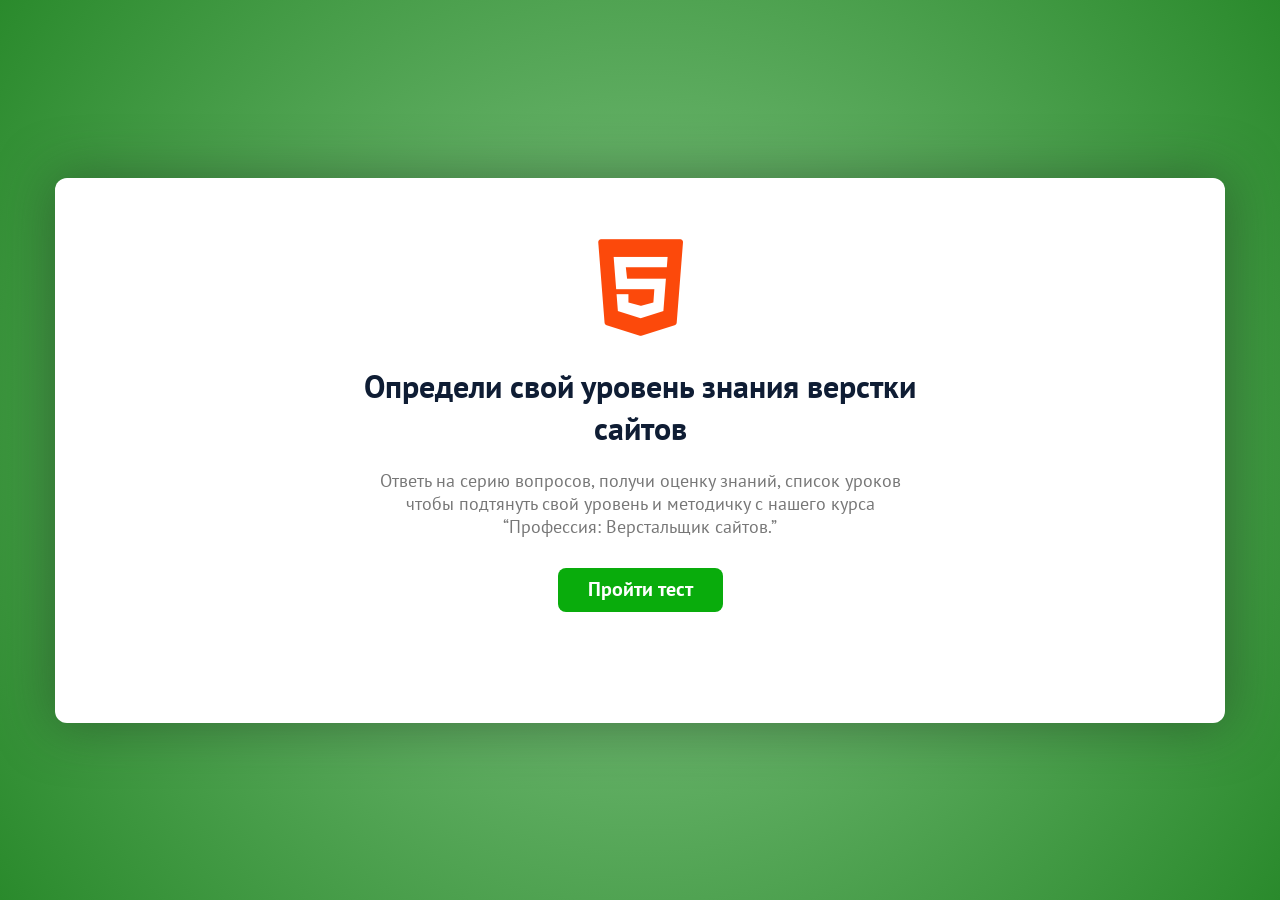
<file: index.html>
<!DOCTYPE html>
<html lang="ru">

<head>
  <meta charset="UTF-8" />
  <title>01 Старт - квиз опросник</title>
  <link rel="stylesheet" href="css/main.css" />
  <link rel="stylesheet" href="https://cdnjs.cloudflare.com/ajax/libs/font-awesome/5.8.2/css/all.min.css" />
  <link href="https://fonts.googleapis.com/css?family=PT+Sans:400,400i,700,700i&display=swap&subset=cyrillic-ext"
    rel="stylesheet" />
  <style>
    .hidden {
      display: none;
    }
  </style>
</head>

<body style="flex-wrap: wrap">
  <!-- Card 01 -->
  <div class="plate" data-card="1" data-validate="novalidate">
    <div class="cover-content-wrapper">
      <div class="cover-content">
        <img class="title-img" src="img/pictures/html.png" alt="HTML" />
        <div class="title">Определи свой уровень знания верстки сайтов</div>
        <p>
          Ответь на серию вопросов, получи оценку знаний, список уроков чтобы
          подтянуть свой уровень и методичку с нашего курса “Профессия:
          Верстальщик сайтов.”
        </p>
        <a href="#" class="button" data-nav="next">Пройти тест</a>
      </div>
    </div>
  </div>
  <!-- // Card 01 -->

  <!-- Card 02 -->
  <div class="plate hidden" data-card="2">
    <!-- plate-header -->
    <div class="plate-header">
      <div class="plate-header__icon">
        <img src="img/icons/list.png" alt="Icon" />
      </div>
      <div class="plate-header__title">Ваш уровень знания верстки сайтов</div>
    </div>
    <!-- // plate-header -->

    <!-- Content ... -->
    <div class="plate-content">
      <h2 data-question class="title-main">Что означает сокращение HTML?</h2>
      <div class="radio-group">
        <!-- radio-block -->
        <label class="radio-block">
          <input type="radio" name="what-html-means" class="radio-block__real" value="Hero Tutorial Multi Level" />
          <div class="radio-block__fake"></div>
          <div class="radio-block__text">Hero Tutorial Multi Level</div>
        </label>
        <!-- // radio-block -->
        <!-- radio-block -->
        <label class="radio-block">
          <input type="radio" name="what-html-means" class="radio-block__real" value="Hyper Text Markup Language" />
          <div class="radio-block__fake"></div>
          <div class="radio-block__text">Hyper Text Markup Language</div>
        </label>
        <!-- // radio-block -->
        <!-- radio-block -->
        <label class="radio-block">
          <input type="radio" name="what-html-means" class="radio-block__real" value="High Task Mirage Language" />
          <div class="radio-block__fake"></div>
          <div class="radio-block__text">High Task Mirage Language</div>
        </label>
        <!-- // radio-block -->
        <!-- radio-block -->
        <label class="radio-block">
          <input type="radio" name="what-html-means" class="radio-block__real"
            value="HTML не имеет расшифровки. Это военная разработка." />
          <div class="radio-block__fake"></div>
          <div class="radio-block__text">
            HTML не имеет расшифровки. Это военная разработка.
          </div>
        </label>
        <!-- // radio-block -->
      </div>
    </div>

    <!-- plate-footer -->
    <div class="plate-footer">
      <div class="plate-footer__progress">
        <div class="progress">
          <div class="progress__label">Готово: <strong>56%</strong></div>
          <div class="progress__line-wrapper">
            <div class="progress__line-bar" style="width: 56%"></div>
          </div>
        </div>
      </div>
      <div class="plate-footer__buttons">
        <a href="#" class="button button--back" data-nav="prev">Назад</a>
        <a href="#" class="button" data-nav="next">Далее</a>
      </div>
    </div>
    <!-- // plate-footer -->
  </div>
  <!-- // Card 02 -->

  <!-- Card 03 -->
  <div class="plate hidden" data-card="3">
    <!-- plate-header -->
    <div class="plate-header">
      <div class="plate-header__icon">
        <img src="img/icons/list.png" alt="Icon" />
      </div>
      <div class="plate-header__title">Ваш уровень знания верстки сайтов</div>
    </div>
    <!-- // plate-header -->

    <!-- Content ... -->
    <div class="plate-content">
      <h2 data-question class="title-main">Что означает сокращение HTML?</h2>
      <div class="checkbox-group">
        <!-- checkbox-block -->
        <label class="checkbox-block">
          <input type="checkbox" name="Hero Tutorial Multi Level" class="checkbox-block__real" />
          <div class="checkbox-block__fake"></div>
          <div class="checkbox-block__text">Hero Tutorial Multi Level</div>
        </label>
        <!-- // checkbox-block -->
        <!-- checkbox-block -->
        <label class="checkbox-block">
          <input type="checkbox" name="Hyper Text Markup Language" class="checkbox-block__real" />
          <div class="checkbox-block__fake"></div>
          <div class="checkbox-block__text">Hyper Text Markup Language</div>
        </label>
        <!-- // checkbox-block -->
        <!-- checkbox-block -->
        <label class="checkbox-block">
          <input type="checkbox" name="High Task Mirage Language" class="checkbox-block__real" />
          <div class="checkbox-block__fake"></div>
          <div class="checkbox-block__text">High Task Mirage Language</div>
        </label>
        <!-- // checkbox-block -->
        <!-- checkbox-block -->
        <label class="checkbox-block">
          <input type="checkbox" name="HTML не имеет расшифровки. Это военная разработка."
            class="checkbox-block__real" />
          <div class="checkbox-block__fake"></div>
          <div class="checkbox-block__text">
            HTML не имеет расшифровки. Это военная разработка.
          </div>
        </label>
        <!-- // checkbox-block -->
      </div>
    </div>

    <!-- plate-footer -->
    <div class="plate-footer">
      <div class="plate-footer__progress">
        <div class="progress">
          <div class="progress__label">Готово: <strong>56%</strong></div>
          <div class="progress__line-wrapper">
            <div class="progress__line-bar" style="width: 56%"></div>
          </div>
        </div>
      </div>
      <div class="plate-footer__buttons">
        <a href="#" class="button button--back" data-nav="prev">Назад</a>
        <a href="#" class="button" data-nav="next">Далее</a>
      </div>
    </div>
    <!-- // plate-footer -->
  </div>
  <!-- // Card 03 -->

  <!-- Card 04 -->
  <div class="plate hidden" data-card="4">
    <!-- plate-header -->
    <div class="plate-header">
      <div class="plate-header__icon">
        <img src="img/icons/list.png" alt="Icon" />
      </div>
      <div class="plate-header__title">Ваш уровень знания верстки сайтов</div>
    </div>
    <!-- // plate-header -->

    <!-- Content ... -->
    <div class="plate-content">
      <h2 data-question class="title-main">На HTML можно создавать:</h2>

      <div class="cards-group">
        <!-- card-block -->
        <label class="card-block">
          <div class="card-block__radio">
            <input name="image-group" type="radio" class="card-block__radio-real" value="Мобильные приложения" />
            <div class="card-block__radio-fake"></div>
          </div>
          <div class="card-block__radio"></div>
          <div class="card-block__img">
            <img src="img/pictures/mobile.jpg" alt="Img" />
          </div>
          <div class="card-block__text">Мобильные приложения</div>
        </label>
        <!-- // card-block -->
        <!-- card-block -->
        <label class="card-block">
          <div class="card-block__radio">
            <input name="image-group" type="radio" class="card-block__radio-real"
              value="Сайты для всех браузеров и платформ" />
            <div class="card-block__radio-fake"></div>
          </div>
          <div class="card-block__img">
            <img src="img/pictures/browser.jpg" alt="Img" />
          </div>
          <div class="card-block__text">
            Сайты для всех браузеров и платформ
          </div>
        </label>
        <!-- // card-block -->
        <!-- card-block -->
        <label class="card-block">
          <div class="card-block__radio">
            <input name="image-group" type="radio" class="card-block__radio-real" value="Программы для Windows" />
            <div class="card-block__radio-fake"></div>
          </div>
          <div class="card-block__radio"></div>
          <div class="card-block__img">
            <img src="img/pictures/windows.jpg" alt="Img" />
          </div>
          <div class="card-block__text">Программы для Windows</div>
        </label>
        <!-- // card-block -->
        <!-- card-block -->
        <label class="card-block">
          <div class="card-block__radio">
            <input name="image-group" type="radio" class="card-block__radio-real" value="Программы для Linux" />
            <div class="card-block__radio-fake"></div>
          </div>
          <div class="card-block__radio"></div>
          <div class="card-block__img">
            <img src="img/pictures/linux.jpg" alt="Img" />
          </div>
          <div class="card-block__text">Программы для Linux</div>
        </label>
        <!-- // card-block -->
      </div>
    </div>

    <!-- plate-footer -->
    <div class="plate-footer">
      <div class="plate-footer__progress">
        <div class="progress">
          <div class="progress__label">Готово: <strong>56%</strong></div>
          <div class="progress__line-wrapper">
            <div class="progress__line-bar" style="width: 56%"></div>
          </div>
        </div>
      </div>
      <div class="plate-footer__buttons">
        <a href="#" class="button button--back" data-nav="prev">Назад</a>
        <a href="#" class="button" data-nav="next">Далее</a>
      </div>
    </div>
    <!-- // plate-footer -->
  </div>
  <!-- // Card 04 -->

  <!-- Card 05  -->
  <div class="plate hidden" data-card="5">
    <div class="cover-content-wrapper">
      <div class="cover-content">
        <img class="title-img" width="70" src="img/icons/clapping.svg" alt="Отлично! Последний шаг!" />
        <div data-question class="title">Отлично! Последний шаг!</div>

        <div class="form-group">
          <label class="label" for="email">Введите Email:</label>
          <input class="input-email" type="email" id="email" name="email" placeholder="Ваш Email" required />
        </div>

        <input class="button button--huge" type="submit" data-nav="next" value="Получить результаты" />

        <label class="checkbox">
          <input name="policy" required type="checkbox" class="checkbox__real" />
          <div class="checkbox__fake"></div>
          <div class="checkbox__text">
            С политикой конфеденциальности ознакомлен
          </div>
        </label>
      </div>
    </div>
  </div>
  <!-- // Card 05 -->

  <!-- Card 06  -->
  <div class="plate hidden" data-card="6">
    <div class="cover-content-wrapper">
      <div class="cover-content">
        <img class="title-img" width="70" src="img/icons/clapping.svg" alt="Спасибо!" />
        <div class="title">Спасибо!</div>
        <p>
          Результаты вашего теста и методичка, уже отправлены вам на Email.
        </p>
        <div class="title-2">Ваши бонусы:</div>
        <div class="bonus-cards-wrapper">
          <div class="bonus-card">
            <img class="bonus-card__img" src="img/icons/leaflet.svg" alt="" />
            <div class="bonus-card__title">Методичка с курса по верстке</div>
          </div>
          <div class="bonus-card">
            <img class="bonus-card__img" src="img/icons/video-tutorial.png" alt="" />
            <div class="bonus-card__title">Видео урок с курса по верстке</div>
          </div>
        </div>
      </div>
    </div>
  </div>
  <!-- // Card 06 -->

  <script src="js/main.js"></script>
</body>

</html>
</file>
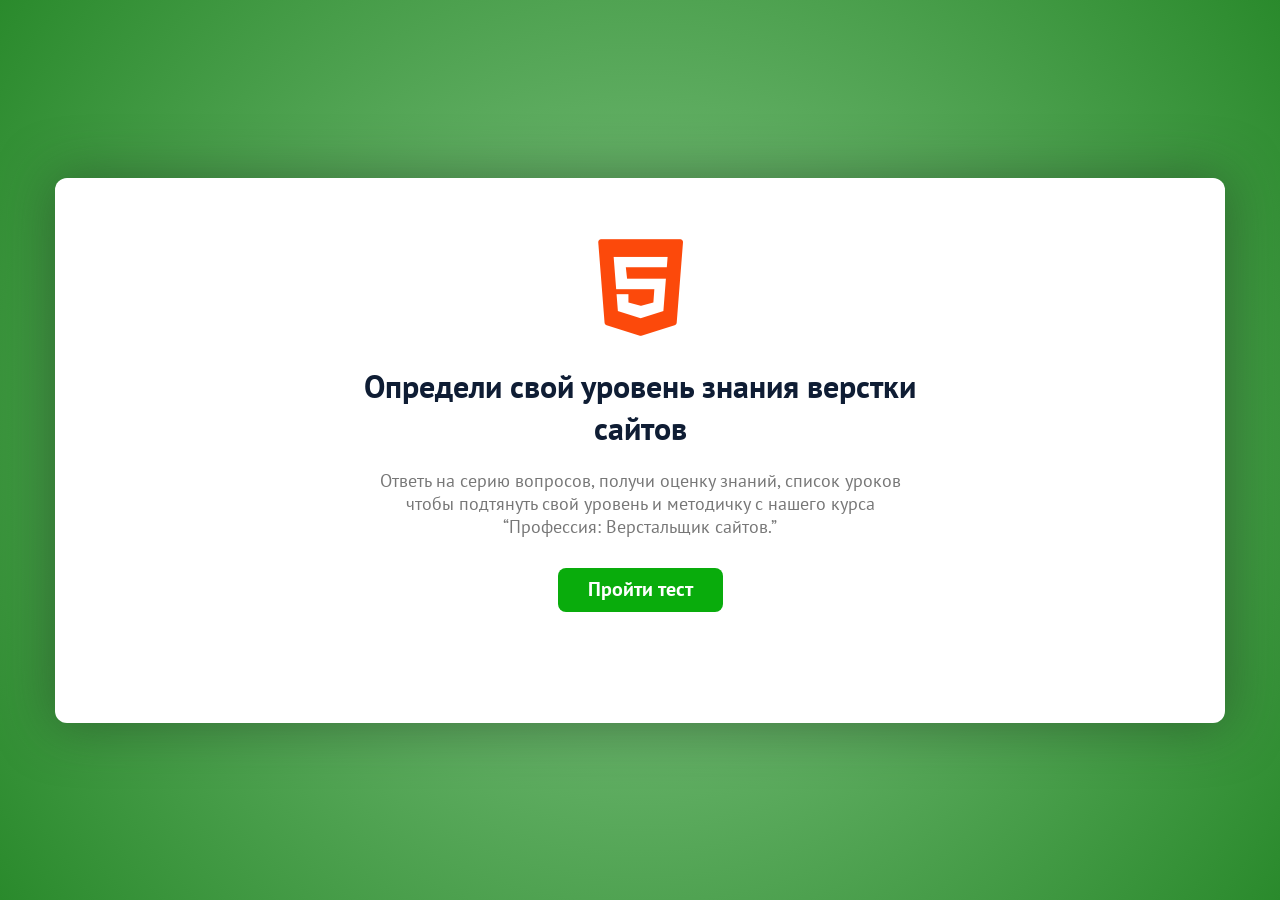
<file: 01-start.html>
<!DOCTYPE html>
<html lang="ru">

<head>
	<meta charset="UTF-8">
	<title>01 Старт - квиз опросник</title>
	<link rel="stylesheet" href="css/main.css">
	<link rel="stylesheet" href="https://cdnjs.cloudflare.com/ajax/libs/font-awesome/5.8.2/css/all.min.css">
	<link href="https://fonts.googleapis.com/css?family=PT+Sans:400,400i,700,700i&display=swap&subset=cyrillic-ext" rel="stylesheet">

</head>

<body>

	<div class="plate">
		<div class="cover-content-wrapper">
			<div class="cover-content">
				<img class="title-img" src="img/pictures/html.png" alt="HTML">
				<div class="title">Определи свой уровень знания верстки сайтов</div>
				<p>Ответь на серию вопросов, получи оценку знаний, список уроков чтобы подтянуть свой уровень и методичку с нашего курса “Профессия: Верстальщик сайтов.”</p>
				<a href="#" class="button">Пройти тест</a>
			</div>
		</div>
	</div>

	<script src="https://cdnjs.cloudflare.com/ajax/libs/jquery/3.4.1/jquery.min.js"></script>
	<script src="js/main.js"></script>
</body>

</html>
</file>
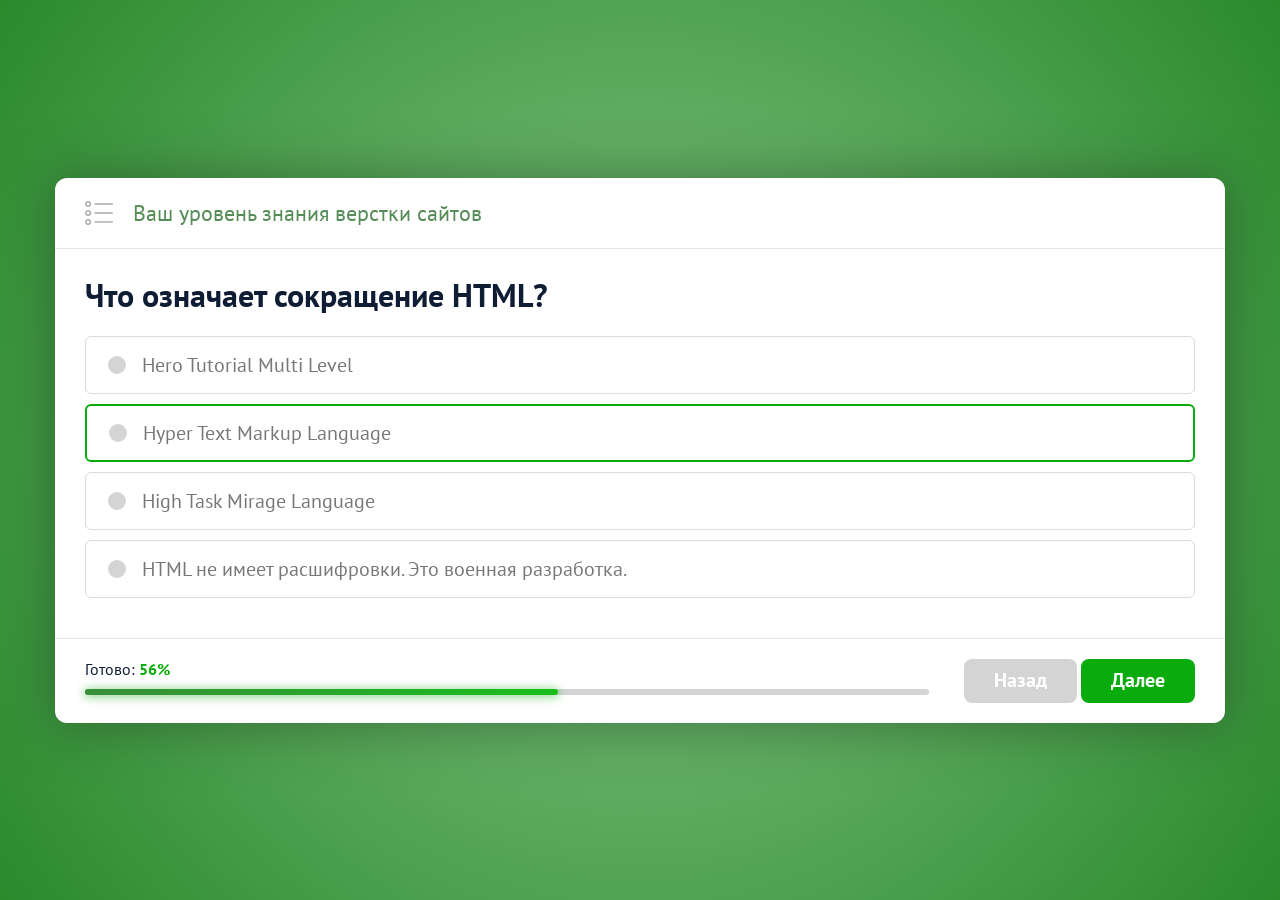
<file: 02-radio.html>
<!DOCTYPE html>
<html lang="ru">

<head>
	<meta charset="UTF-8">
	<title>02 Радио кнопки - квиз опросник</title>
	<link rel="stylesheet" href="css/main.css">
	<link rel="stylesheet" href="https://cdnjs.cloudflare.com/ajax/libs/font-awesome/5.8.2/css/all.min.css">
	<link href="https://fonts.googleapis.com/css?family=PT+Sans:400,400i,700,700i&display=swap&subset=cyrillic-ext" rel="stylesheet">

</head>

<body>

	<!-- plate -->
	<div class="plate">

		<!-- plate-header -->
		<div class="plate-header">
			<div class="plate-header__icon">
				<img src="img/icons/list.png" alt="Icon">
			</div>
			<div class="plate-header__title">Ваш уровень знания верстки сайтов</div>
		</div>
		<!-- // plate-header -->

		<!-- Content ... -->
		<div class="plate-content">
			<h2 class="title-main">Что означает сокращение HTML?</h2>
			<div class="radio-group">
				<!-- radio-block -->
				<label class="radio-block">
					<input type="radio" name="radio-group" class="radio-block__real">
					<div class="radio-block__fake"></div>
					<div class="radio-block__text">Hero Tutorial Multi Level</div>
				</label>
				<!-- // radio-block -->
				<!-- radio-block -->
				<label class="radio-block radio-block--active">
					<input type="radio" name="radio-group" class="radio-block__real">
					<div class="radio-block__fake"></div>
					<div class="radio-block__text">Hyper Text Markup Language</div>
				</label>
				<!-- // radio-block -->
				<!-- radio-block -->
				<label class="radio-block">
					<input type="radio" name="radio-group" class="radio-block__real">
					<div class="radio-block__fake"></div>
					<div class="radio-block__text">High Task Mirage Language</div>
				</label>
				<!-- // radio-block -->
				<!-- radio-block -->
				<label class="radio-block">
					<input type="radio" name="radio-group" class="radio-block__real">
					<div class="radio-block__fake"></div>
					<div class="radio-block__text">HTML не имеет расшифровки. Это военная разработка.</div>
				</label>
				<!-- // radio-block -->
			</div>
		</div>

		<!-- plate-footer -->
		<div class="plate-footer">
			<div class="plate-footer__progress">

				<div class="progress">
					<div class="progress__label">
						Готово: <strong>56%</strong>
					</div>
					<div class="progress__line-wrapper">
						<div class="progress__line-bar" style="width: 56%;"></div>
					</div>
				</div>

			</div>
			<div class="plate-footer__buttons">
				<a href="#" class="button button--back">Назад</a>
				<a href="#" class="button">Далее</a>
			</div>
		</div>
		<!-- // plate-footer -->

	</div>
	<!-- //plate -->

	<script src="https://cdnjs.cloudflare.com/ajax/libs/jquery/3.4.1/jquery.min.js"></script>
	<script src="js/main.js"></script>
</body>

</html>
</file>
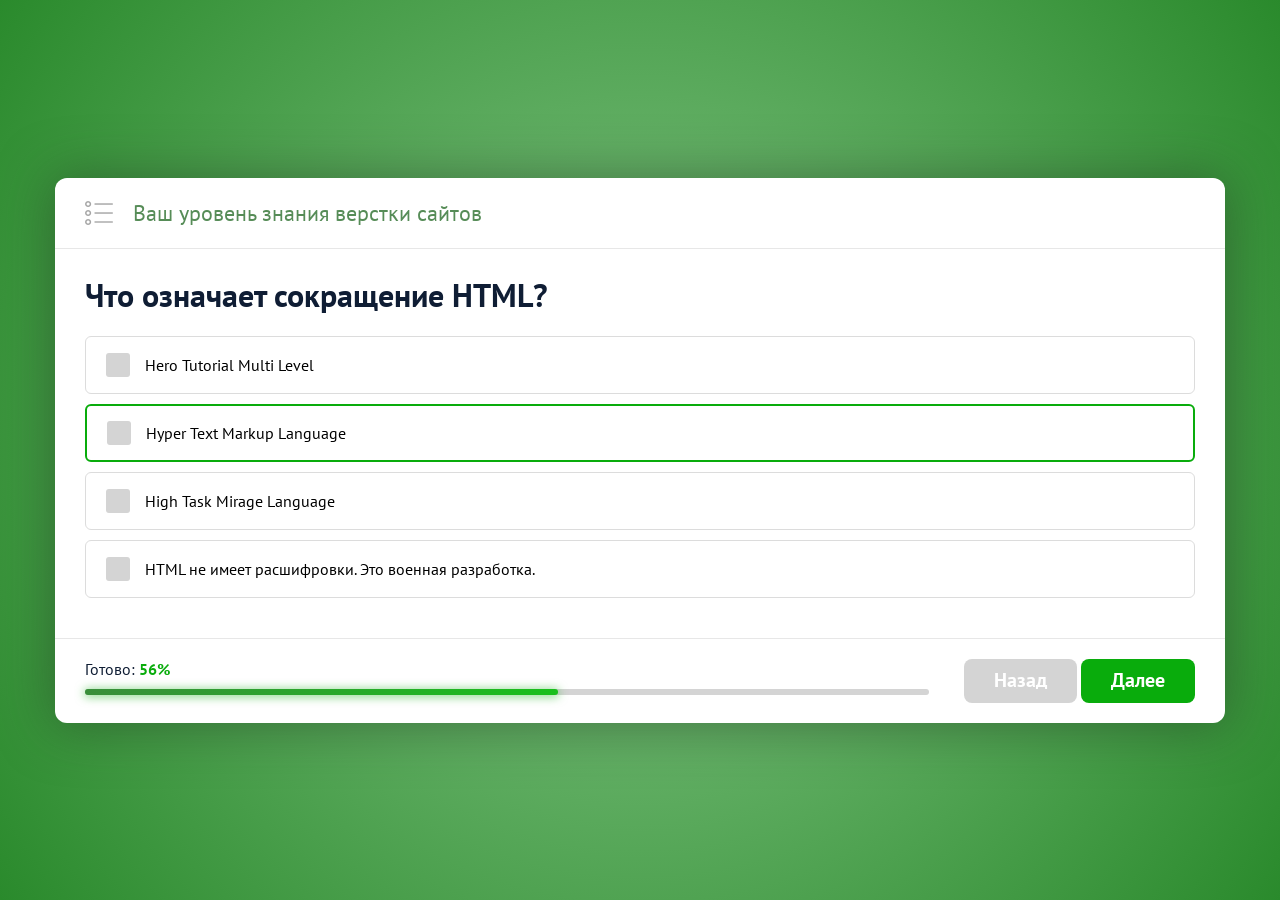
<file: 03-checkbox.html>
<!DOCTYPE html>
<html lang="ru">

<head>
	<meta charset="UTF-8">
	<title>03 Чекбоксы - квиз опросник</title>
	<link rel="stylesheet" href="css/main.css">
	<link rel="stylesheet" href="https://cdnjs.cloudflare.com/ajax/libs/font-awesome/5.8.2/css/all.min.css">
	<link href="https://fonts.googleapis.com/css?family=PT+Sans:400,400i,700,700i&display=swap&subset=cyrillic-ext" rel="stylesheet">

</head>

<body>

	<!-- plate -->
	<div class="plate">

		<!-- plate-header -->
		<div class="plate-header">
			<div class="plate-header__icon">
				<img src="img/icons/list.png" alt="Icon">
			</div>
			<div class="plate-header__title">Ваш уровень знания верстки сайтов</div>
		</div>
		<!-- // plate-header -->

		<!-- Content ... -->
		<div class="plate-content">
			<h2 class="title-main">Что означает сокращение HTML?</h2>
			<div class="checkbox-group">
				<!-- checkbox-block -->
				<label class="checkbox-block">
					<input type="checkbox" name="radio-group" class="checkbox-block__real">
					<div class="checkbox-block__fake"></div>
					<div class="checkbox-block__text">Hero Tutorial Multi Level</div>
				</label>
				<!-- // checkbox-block -->
				<!-- checkbox-block -->
				<label class="checkbox-block checkbox-block--active">
					<input type="checkbox" name="radio-group" class="checkbox-block__real">
					<div class="checkbox-block__fake"></div>
					<div class="checkbox-block__text">Hyper Text Markup Language</div>
				</label>
				<!-- // checkbox-block -->
				<!-- checkbox-block -->
				<label class="checkbox-block">
					<input type="checkbox" name="radio-group" class="checkbox-block__real">
					<div class="checkbox-block__fake"></div>
					<div class="checkbox-block__text">High Task Mirage Language</div>
				</label>
				<!-- // checkbox-block -->
				<!-- checkbox-block -->
				<label class="checkbox-block">
					<input type="checkbox" name="radio-group" class="checkbox-block__real">
					<div class="checkbox-block__fake"></div>
					<div class="checkbox-block__text">HTML не имеет расшифровки. Это военная разработка.</div>
				</label>
				<!-- // checkbox-block -->
			</div>
		</div>

		<!-- plate-footer -->
		<div class="plate-footer">
			<div class="plate-footer__progress">

				<div class="progress">
					<div class="progress__label">
						Готово: <strong>56%</strong>
					</div>
					<div class="progress__line-wrapper">
						<div class="progress__line-bar" style="width: 56%;"></div>
					</div>
				</div>

			</div>
			<div class="plate-footer__buttons">
				<a href="#" class="button button--back">Назад</a>
				<a href="#" class="button">Далее</a>
			</div>
		</div>
		<!-- // plate-footer -->

	</div>
	<!-- //plate -->

	<script src="https://cdnjs.cloudflare.com/ajax/libs/jquery/3.4.1/jquery.min.js"></script>
	<script src="js/main.js"></script>
</body>

</html>
</file>
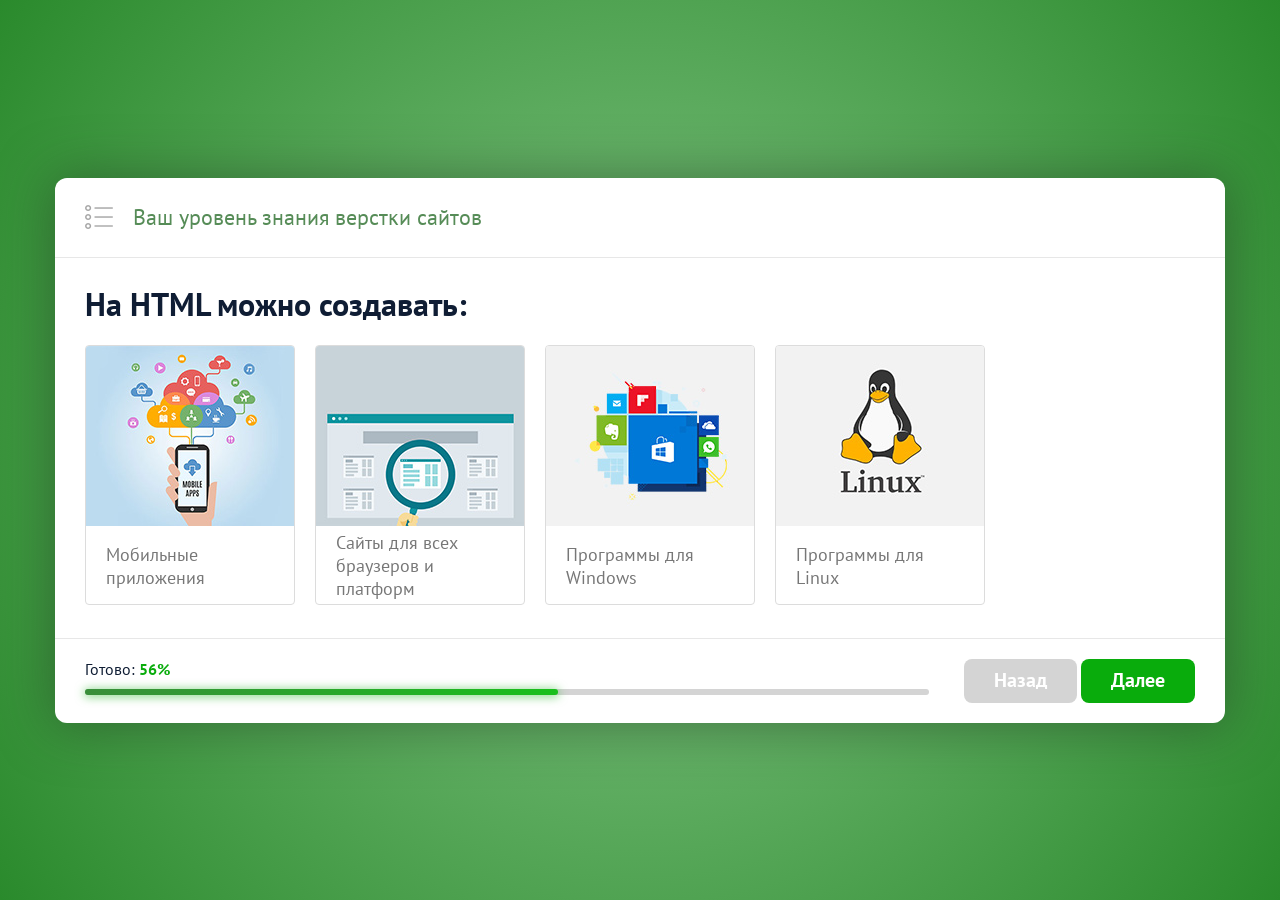
<file: 04-cards.html>
<!DOCTYPE html>
<html lang="ru">

<head>
	<meta charset="UTF-8">
	<title>04 Изображения - квиз опросник</title>
	<link rel="stylesheet" href="css/main.css">
	<link rel="stylesheet" href="https://cdnjs.cloudflare.com/ajax/libs/font-awesome/5.8.2/css/all.min.css">
	<link href="https://fonts.googleapis.com/css?family=PT+Sans:400,400i,700,700i&display=swap&subset=cyrillic-ext" rel="stylesheet">

</head>

<body>

	<!-- plate -->
	<div class="plate">

		<!-- plate-header -->
		<div class="plate-header">
			<div class="plate-header__icon">
				<img src="img/icons/list.png" alt="Icon">
			</div>
			<div class="plate-header__title">Ваш уровень знания верстки сайтов</div>
		</div>
		<!-- // plate-header -->

		<!-- Content ... -->
		<div class="plate-content">
			<h2 class="title-main">На HTML можно создавать:</h2>

			<div class="cards-group">
				<!-- card-block -->
				<label class="card-block">
					<div class="card-block__radio">
						<input name="image-group" type="radio" class="card-block__radio-real">
						<div class="card-block__radio-fake"></div>
					</div>
					<div class="card-block__radio"></div>
					<div class="card-block__img">
						<img src="img/pictures/mobile.jpg" alt="Img">
					</div>
					<div class="card-block__text">
						Мобильные приложения
					</div>
				</label>
				<!-- // card-block -->
				<!-- card-block -->
				<label class="card-block">
					<div class="card-block__radio">
						<input name="image-group" type="radio" class="card-block__radio-real">
						<div class="card-block__radio-fake"></div>
					</div>
					<div class="card-block__img">
						<img src="img/pictures/browser.jpg" alt="Img">
					</div>
					<div class="card-block__text">
						Сайты для всех браузеров и платформ
					</div>
				</label>
				<!-- // card-block -->
				<!-- card-block -->
				<label class="card-block">
					<div class="card-block__radio">
						<input name="image-group" type="radio" class="card-block__radio-real">
						<div class="card-block__radio-fake"></div>
					</div>
					<div class="card-block__radio"></div>
					<div class="card-block__img">
						<img src="img/pictures/windows.jpg" alt="Img">
					</div>
					<div class="card-block__text">
						Программы для Windows
					</div>
				</label>
				<!-- // card-block -->
				<!-- card-block -->
				<label class="card-block">
					<div class="card-block__radio">
						<input name="image-group" type="radio" class="card-block__radio-real">
						<div class="card-block__radio-fake"></div>
					</div>
					<div class="card-block__radio"></div>
					<div class="card-block__img">
						<img src="img/pictures/linux.jpg" alt="Img">
					</div>
					<div class="card-block__text">
						Программы для Linux
					</div>
				</label>
				<!-- // card-block -->
			</div>


		</div>

		<!-- plate-footer -->
		<div class="plate-footer">
			<div class="plate-footer__progress">

				<div class="progress">
					<div class="progress__label">
						Готово: <strong>56%</strong>
					</div>
					<div class="progress__line-wrapper">
						<div class="progress__line-bar" style="width: 56%;"></div>
					</div>
				</div>

			</div>
			<div class="plate-footer__buttons">
				<a href="#" class="button button--back">Назад</a>
				<a href="#" class="button">Далее</a>
			</div>
		</div>
		<!-- // plate-footer -->

	</div>
	<!-- //plate -->

	<script src="https://cdnjs.cloudflare.com/ajax/libs/jquery/3.4.1/jquery.min.js"></script>
	<script src="js/main.js"></script>
</body>

</html>
</file>
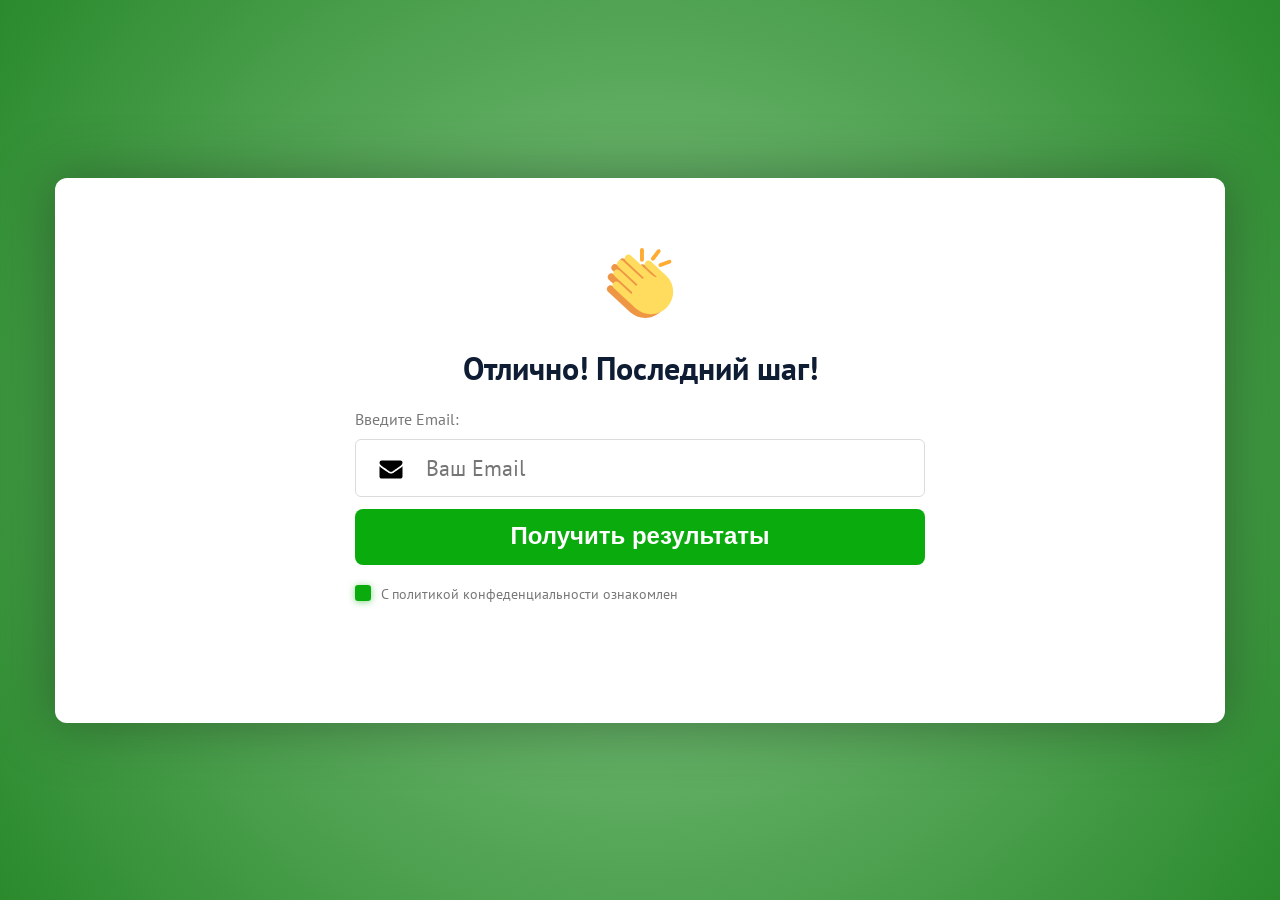
<file: 05-almost-done.html>
<!DOCTYPE html>
<html lang="ru">

<head>
	<meta charset="UTF-8">
	<title>05 Последний шаг - квиз опросник</title>
	<link rel="stylesheet" href="css/main.css">
	<link rel="stylesheet" href="https://cdnjs.cloudflare.com/ajax/libs/font-awesome/5.8.2/css/all.min.css">
	<link href="https://fonts.googleapis.com/css?family=PT+Sans:400,400i,700,700i&display=swap&subset=cyrillic-ext" rel="stylesheet">

</head>

<body>

	<div class="plate">
		<div class="cover-content-wrapper">
			<div class="cover-content">

				<img class="title-img" width="70" src="img/icons/clapping.svg" alt="Отлично! Последний шаг!">
				<div class="title">Отлично! Последний шаг!</div>

				<div class="form-group">
					<label class="label" for="email">Введите Email:</label>
					<input class="input-email" type="email" id="email" placeholder="Ваш Email">
				</div>

				<input class="button button--huge" type="submit" value="Получить результаты">

				<label class="checkbox">
					<input type="checkbox" class="checkbox__real">
					<div class="checkbox__fake"></div>
					<div class="checkbox__text">С политикой конфеденциальности ознакомлен</div>
				</label>

			</div>
		</div>
	</div>

	<script src="https://cdnjs.cloudflare.com/ajax/libs/jquery/3.4.1/jquery.min.js"></script>
	<script src="js/main.js"></script>
</body>

</html>
</file>
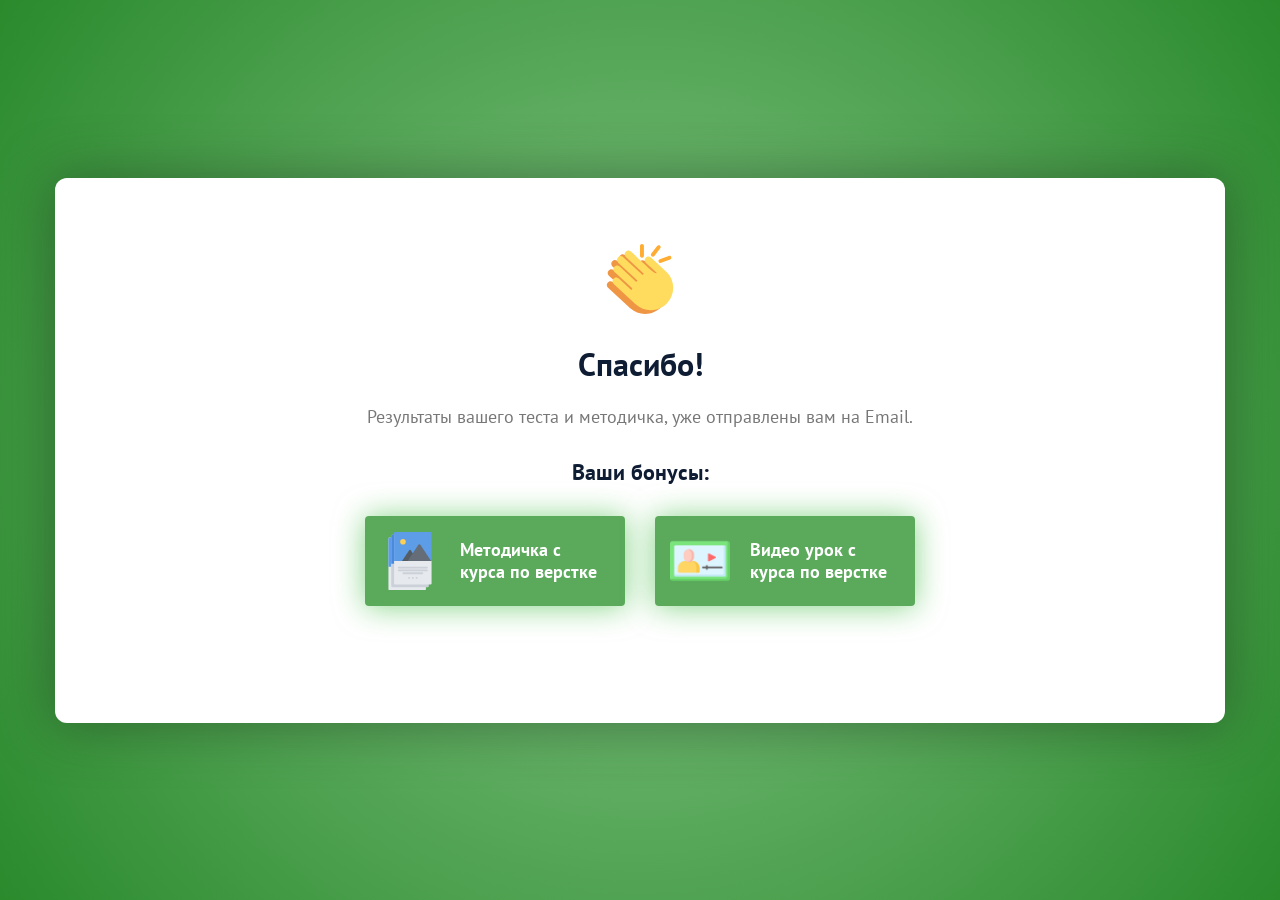
<file: 06-final.html>
<!DOCTYPE html>
<html lang="ru">

<head>
	<meta charset="UTF-8">
	<title>06 Финал - квиз опросник</title>
	<link rel="stylesheet" href="css/main.css">
	<link rel="stylesheet" href="https://cdnjs.cloudflare.com/ajax/libs/font-awesome/5.8.2/css/all.min.css">
	<link href="https://fonts.googleapis.com/css?family=PT+Sans:400,400i,700,700i&display=swap&subset=cyrillic-ext" rel="stylesheet">

</head>

<body>

	<div class="plate">
		<div class="cover-content-wrapper">
			<div class="cover-content">

				<img class="title-img" width="70" src="img/icons/clapping.svg" alt="Спасибо!">
				<div class="title">Спасибо!</div>
				<p>Результаты вашего теста и методичка, уже отправлены вам на Email.</p>
				<div class="title-2">Ваши бонусы:</div>
				<div class="bonus-cards-wrapper">
					<div class="bonus-card">
						<img class="bonus-card__img" src="img/icons/leaflet.svg" alt="">
						<div class="bonus-card__title">Методичка с курса по верстке</div>
					</div>
					<div class="bonus-card">
						<img class="bonus-card__img" src="img/icons/video-tutorial.png" alt="">
						<div class="bonus-card__title">Видео урок с курса по верстке</div>
					</div>
				</div>

			</div>
		</div>
	</div>

	<script src="https://cdnjs.cloudflare.com/ajax/libs/jquery/3.4.1/jquery.min.js"></script>
	<script src="js/main.js"></script>
</body>

</html>
</file>
<file: css/main.css>
* {
  box-sizing: border-box;
}
html {
  height: 100%;
}
body {
  height: 100%;
  margin: 0;
  padding: 0;
  background: #84c586;
  background: radial-gradient(circle, #84c586 0%, #2a8a2c 100%);
  display: flex;
  align-items: center;
  justify-content: center;
  font-family: 'PT Sans', sans-serif;
}
.plate {
  width: 1170px;
  height: 545px;
  display: flex;
  flex-direction: column;
  justify-content: space-between;
  background-color: #fff;
  border-radius: 12px;
  box-shadow: 0px 1px 52.25px 2.75px rgba(33, 62, 33, 0.5);
}
.cover-content-wrapper {
  width: 100%;
  height: 100%;
  display: flex;
  align-items: center;
  justify-content: center;
}
.cover-content {
  width: 570px;
  text-align: center;
  color: #777777;
  margin-top: -50px;
}
.title-img {
  margin-bottom: 25px;
}
.title {
  font-size: 32px;
  font-weight: 700;
  color: #0f1d34;
  margin: 0 0 20px;
}
.title-2 {
  font-size: 22px;
  font-weight: 700;
  color: #0f1d34;
  margin: 0 0 20px;
}
.cover-content p {
  color: #777777;
  font-size: 18px;
  margin-bottom: 30px;
}
.plate-content {
  padding: 25px 30px 30px;
  flex-grow: 1;
}
.title-main {
  color: #0f1d34;
  font-size: 32px;
  font-weight: 700;
  margin: 0px 0 20px;
}
.button {
  display: inline-block;
  border-radius: 8px;
  background-color: #09ac0c;
  height: 44px;
  padding: 9px 30px 0;
  border: 0;
  font-size: 20px;
  color: #ffffff;
  font-weight: bold;
  line-height: 1.2;
  text-decoration: none;
  cursor: pointer;
  transition: all 0.2s ease-in;
}
.button:hover {
  opacity: 0.8;
}
.button--huge {
  font-size: 24px;
  width: 100%;
  height: 56px;
  padding: 0px 30px 0;
  margin-bottom: 20px;
}
.button--back {
  background-color: #d4d4d4;
}
.form-group {
  display: flex;
  flex-direction: column;
  margin-bottom: 12px;
}
.label {
  margin-bottom: 10px;
  text-align: left;
}
.input-email {
  position: relative;
  height: 58px;
  border-radius: 6px;
  border: 1px solid #dcdcdc;
  background-color: #ffffff;
  padding: 20px 35px 20px 70px;
  color: #000000;
  font-size: 22px;
  font-weight: 400;
  font-family: 'PT Sans', sans-serif;
  background-image: url("../img/icons/envelope.svg");
  background-repeat: no-repeat;
  background-position: 21px 18px;
  background-size: 28px 23px;
  transition: all 0.2s ease-in;
}
.input-email:focus,
.input-email:active {
  outline: none;
  border-color: #5baa5c;
}
.checkbox {
  display: flex;
}
.checkbox__real {
  display: none;
}
.checkbox__fake {
  position: relative;
  margin-right: 10px;
  width: 16px;
  height: 16px;
  box-shadow: 0 1px 7px rgba(9, 172, 12, 0.5);
  border-radius: 3px;
  background-color: #09ac0c;
}
.checkbox__fake:before {
  content: "";
  display: block;
  position: absolute;
  left: 3px;
  top: -16px;
  width: 10px;
  height: 10px;
  background-image: url("../img/icons/check.svg");
  background-repeat: no-repeat;
  background-position: center;
  background-size: cover;
}
.checkbox__real:checked + .checkbox__fake::before {
  top: 3px;
}
.checkbox__text {
  font-size: 14px;
  font-weight: 400;
  color: #777777;
}
.bonus-cards-wrapper {
  display: flex;
  justify-content: center;
  padding-top: 10px;
}
.bonus-card {
  border-radius: 4px;
  background-color: #5baa5c;
  box-shadow: 0px 1px 30px 0px rgba(9, 172, 12, 0.5);
  width: 260px;
  height: 90px;
  margin-right: 30px;
  padding: 15px;
  display: flex;
  justify-content: flex-start;
  align-items: center;
  text-align: left;
}
.bonus-card:last-child {
  margin-right: 0;
}
.bonus-card__img {
  margin-right: 20px;
  max-height: 60px;
}
.bonus-card__title {
  font-size: 18px;
  color: #ffffff;
  font-weight: bold;
  line-height: 1.2;
}
.progress {
  display: flex;
  flex-direction: column;
}
.progress__label {
  color: #0f1d34;
  font-size: 16px;
  margin-bottom: 10px;
}
.progress__label strong {
  color: #09ac0c;
  font-weight: 700;
}
.progress__line-wrapper {
  width: 100%;
  height: 6px;
  border-radius: 3px;
  background-color: #d4d4d4;
}
.progress__line-bar {
  height: 6px;
  box-shadow: 0 1px 10px 1px rgba(9, 172, 12, 0.5);
  border-radius: 3px;
  background-color: #09ac0c;
  background-image: linear-gradient(to left, #19bf1c 0%, #398e3a 100%);
}
.plate-header {
  display: flex;
  align-items: center;
  height: 80px;
  padding: 0px 30px 0;
  border-bottom: 1px solid #e7e7e7;
}
.plate-header__icon {
  margin-right: 20px;
  margin-top: 4px;
}
.plate-header__icon img {
  max-width: 28px;
}
.plate-header__title {
  color: #568c57;
  font-size: 22px;
  font-weight: 400;
  line-height: 1;
}
.plate-footer {
  display: flex;
  justify-content: space-between;
  height: 85px;
  padding: 20px 30px;
  border-top: 1px solid #e7e7e7;
}
.plate-footer__progress {
  flex-grow: 1;
  margin-right: 35px;
}
.radio-group {
  display: flex;
  flex-direction: column;
}
.radio-block {
  display: flex;
  align-items: center;
  padding: 20px;
  margin-bottom: 10px;
  height: 58px;
  border-radius: 6px;
  border: 1px solid #dcdcdc;
  background-color: #ffffff;
  cursor: pointer;
}
.radio-block--active {
  border: 2px solid #09ac0c;
}
.radio-block__real {
  display: none;
}
.radio-block__fake {
  display: block;
  width: 22px;
  height: 22px;
  margin-right: 14px;
  border-radius: 12px;
  background-color: #d4d4d4;
  border: 2px solid #ffffff;
}
.radio-block__real:checked + .radio-block__fake {
  position: relative;
  width: 22px;
  height: 22px;
  background-color: #ffffff;
  box-shadow: 0 1px 52px 3px rgba(33, 62, 33, 0.5);
  border: #09ac0c solid 2px;
}
.radio-block__real:checked + .radio-block__fake::before {
  content: "";
  display: block;
  position: absolute;
  left: 3px;
  top: 3px;
  width: 12px;
  height: 12px;
  background-color: #09ac0c;
  border-radius: 12px;
}
.radio-block__real:checked ~ .radio-block__text {
  color: #09ac0c;
}
.radio-block__text {
  color: #777777;
  font-size: 20px;
  font-weight: 400;
}
.checkbox-group {
  display: flex;
  flex-direction: column;
}
.checkbox-block {
  display: flex;
  align-items: center;
  padding: 20px;
  margin-bottom: 10px;
  height: 58px;
  border-radius: 6px;
  border: 1px solid #dcdcdc;
  background-color: #ffffff;
  cursor: pointer;
}
.checkbox-block--active {
  border: 2px solid #09ac0c;
}
.checkbox-block__real {
  display: none;
}
.checkbox-block__fake {
  position: relative;
  display: block;
  width: 24px;
  height: 24px;
  border-radius: 3px;
  background-color: #d4d4d4;
  margin-right: 15px;
}
.checkbox-block__real:checked + .checkbox-block__fake {
  box-shadow: 0 1px 7px rgba(9, 172, 12, 0.5);
  background-color: #09ac0c;
}
.checkbox-block__real:checked + .checkbox-block__fake:before {
  content: "";
  display: block;
  position: absolute;
  left: 5px;
  top: 4px;
  width: 15px;
  height: 15px;
  background-image: url("../img/icons/check.svg");
  background-repeat: no-repeat;
  background-position: center;
  background-size: cover;
}
.cards-group {
  display: flex;
}
.card-block {
  position: relative;
  width: 210px;
  height: 260px;
  margin-right: 20px;
  border-radius: 4px;
  border: 1px solid #dcdcdc;
  background-color: #ffffff;
  overflow: hidden;
}
.card-block__radio {
  display: flex;
  flex-direction: column;
}
.card-block__radio-real {
  display: none;
}
.card-block__radio-fake {
  position: absolute;
  right: 18px;
  top: 18px;
}
.card-block__radio-real:checked + .card-block__radio-fake {
  display: block;
  border-radius: 18px;
  width: 34px;
  height: 34px;
  background-color: #ffffff;
  box-shadow: 0 1px 52px 0px rgba(33, 62, 33, 0.5);
  border: #09ac0c solid 2px;
}
.card-block__radio-real:checked + .card-block__radio-fake::before {
  content: "";
  display: block;
  position: absolute;
  left: 5px;
  top: 5px;
  width: 20px;
  height: 20px;
  background-color: #09ac0c;
  border-radius: 12px;
}
.card-block__img {
  overflow: hidden;
  height: 180px;
}
.card-block__text {
  height: 80px;
  padding: 0px 20px;
  color: #777777;
  font-size: 18px;
  font-weight: 400;
  display: flex;
  align-items: center;
}
.mt-0 {
  margin-top: 0;
}
.mt-5 {
  margin-top: 5px;
}
.mt-10 {
  margin-top: 10px;
}
.mt-15 {
  margin-top: 15px;
}
.mt-20 {
  margin-top: 20px;
}
.mt-25 {
  margin-top: 25px;
}
.mt-30 {
  margin-top: 30px !important;
}
.mt-35 {
  margin-top: 35px;
}
.mt-40 {
  margin-top: 40px;
}
.mt-45 {
  margin-top: 45px;
}
.mt-50 {
  margin-top: 50px;
}
.mt-55 {
  margin-top: 55px;
}
.mt-60 {
  margin-top: 60px;
}
.mt-65 {
  margin-top: 65px;
}
.mt-70 {
  margin-top: 70px;
}
.mt-75 {
  margin-top: 75px;
}
.mt-80 {
  margin-top: 80px;
}
.mt-85 {
  margin-top: 85px;
}
.mt-90 {
  margin-top: 90px;
}
.mt-95 {
  margin-top: 95px;
}
.mt-100 {
  margin-top: 100px;
}
.mb-0 {
  margin-bottom: 0;
}
.mb-5 {
  margin-bottom: 5px;
}
.mb-10 {
  margin-bottom: 10px;
}
.mb-15 {
  margin-bottom: 15px !important;
}
.mb-20 {
  margin-bottom: 20px;
}
.mb-25 {
  margin-bottom: 25px;
}
.mb-30 {
  margin-bottom: 30px;
}
.mb-35 {
  margin-bottom: 35px;
}
.mb-40 {
  margin-bottom: 40px;
}
.mb-45 {
  margin-bottom: 45px;
}
.mb-50 {
  margin-bottom: 50px;
}
.mb-55 {
  margin-bottom: 55px;
}
.mb-60 {
  margin-bottom: 60px;
}
.mb-65 {
  margin-bottom: 65px;
}
.mb-70 {
  margin-bottom: 70px;
}
.mb-75 {
  margin-bottom: 75px;
}
.mb-80 {
  margin-bottom: 80px;
}
.mb-85 {
  margin-bottom: 85px;
}
.mb-90 {
  margin-bottom: 90px;
}
.mb-95 {
  margin-bottom: 95px;
}
.mb-100 {
  margin-bottom: 100px;
}
.mb-120 {
  margin-bottom: 120px;
}
.ml-0 {
  margin-left: 0;
}
.ml-5 {
  margin-left: 5px;
}
.ml-10 {
  margin-left: 10px;
}
.ml-15 {
  margin-left: 15px;
}
.ml-20 {
  margin-left: 20px;
}
.ml-25 {
  margin-left: 25px;
}
.ml-30 {
  margin-left: 30px;
}
.ml-35 {
  margin-left: 35px;
}
.ml-40 {
  margin-left: 40px;
}
.ml-45 {
  margin-left: 45px;
}
.ml-50 {
  margin-left: 50px;
}
.ml-55 {
  margin-left: 55px;
}
.ml-60 {
  margin-left: 60px;
}
.ml-65 {
  margin-left: 65px;
}
.ml-70 {
  margin-left: 70px;
}
.ml-75 {
  margin-left: 75px;
}
.ml-80 {
  margin-left: 80px;
}
.ml-85 {
  margin-left: 85px;
}
.ml-90 {
  margin-left: 90px;
}
.ml-95 {
  margin-left: 95px;
}
.ml-100 {
  margin-left: 100px;
}
.mr-0 {
  margin-right: 0;
}
.mr-5 {
  margin-right: 5px;
}
.mr-10 {
  margin-right: 10px;
}
.mr-15 {
  margin-right: 15px;
}
.mr-20 {
  margin-right: 20px;
}
.mr-25 {
  margin-right: 25px;
}
.mr-30 {
  margin-right: 30px;
}
.mr-35 {
  margin-right: 35px;
}
.mr-40 {
  margin-right: 40px;
}
.mr-45 {
  margin-right: 45px;
}
.mr-50 {
  margin-right: 50px;
}
.mr-55 {
  margin-right: 55px;
}
.mr-60 {
  margin-right: 60px;
}
.mr-65 {
  margin-right: 65px;
}
.mr-70 {
  margin-right: 70px;
}
.mr-75 {
  margin-right: 75px;
}
.mr-80 {
  margin-right: 80px;
}
.mr-85 {
  margin-right: 85px;
}
.mr-90 {
  margin-right: 90px;
}
.mr-95 {
  margin-right: 95px;
}
.mr-100 {
  margin-right: 100px;
}
.no-margins {
  margin: 0;
}
.pt-0 {
  padding-top: 0;
}
.pt-5 {
  padding-top: 5px;
}
.pt-10 {
  padding-top: 10px;
}
.pt-15 {
  padding-top: 15px;
}
.pt-20 {
  padding-top: 20px;
}
.pt-25 {
  padding-top: 25px;
}
.pt-30 {
  padding-top: 30px;
}
.pt-35 {
  padding-top: 35px;
}
.pt-40 {
  padding-top: 40px;
}
.pt-45 {
  padding-top: 45px;
}
.pt-50 {
  padding-top: 50px;
}
.pt-55 {
  padding-top: 55px;
}
.pt-60 {
  padding-top: 60px;
}
.pt-65 {
  padding-top: 65px;
}
.pt-70 {
  padding-top: 70px;
}
.pt-75 {
  padding-top: 75px;
}
.pt-80 {
  padding-top: 80px;
}
.pt-85 {
  padding-top: 85px;
}
.pt-90 {
  padding-top: 90px;
}
.pt-95 {
  padding-top: 95px;
}
.pt-100 {
  padding-top: 100px;
}
.pb-0 {
  padding-bottom: 0;
}
.pb-5 {
  padding-bottom: 5px;
}
.pb-10 {
  padding-bottom: 10px;
}
.pb-15 {
  padding-bottom: 15px;
}
.pb-20 {
  padding-bottom: 20px;
}
.pb-25 {
  padding-bottom: 25px;
}
.pb-30 {
  padding-bottom: 30px;
}
.pb-35 {
  padding-bottom: 35px;
}
.pb-40 {
  padding-bottom: 40px;
}
.pb-45 {
  padding-bottom: 45px;
}
.pb-50 {
  padding-bottom: 50px;
}
.pb-55 {
  padding-bottom: 55px;
}
.pb-60 {
  padding-bottom: 60px;
}
.pb-65 {
  padding-bottom: 65px;
}
.pb-70 {
  padding-bottom: 70px;
}
.pb-75 {
  padding-bottom: 75px;
}
.pb-80 {
  padding-bottom: 80px;
}
.pb-85 {
  padding-bottom: 85px;
}
.pb-90 {
  padding-bottom: 90px;
}
.pb-95 {
  padding-bottom: 95px;
}
.pb-100 {
  padding-bottom: 100px;
}
.pb-100 {
  padding-bottom: 100px;
}
.pb-120 {
  padding-bottom: 120px;
}
.pl-0 {
  padding-left: 0;
}
.pl-5 {
  padding-left: 5px;
}
.pl-10 {
  padding-left: 10px;
}
.pl-15 {
  padding-left: 15px;
}
.pl-20 {
  padding-left: 20px;
}
.pl-25 {
  padding-left: 25px;
}
.pl-30 {
  padding-left: 30px;
}
.pl-35 {
  padding-left: 35px;
}
.pl-40 {
  padding-left: 40px;
}
.pl-45 {
  padding-left: 45px;
}
.pl-50 {
  padding-left: 50px;
}
.pl-55 {
  padding-left: 55px;
}
.pl-60 {
  padding-left: 60px;
}
.pl-65 {
  padding-left: 65px;
}
.pl-70 {
  padding-left: 70px;
}
.pl-75 {
  padding-left: 75px;
}
.pl-80 {
  padding-left: 80px;
}
.pl-85 {
  padding-left: 85px;
}
.pl-90 {
  padding-left: 90px;
}
.pl-95 {
  padding-left: 95px;
}
.pl-100 {
  padding-left: 100px;
}
.pr-0 {
  padding-right: 0;
}
.pr-5 {
  padding-right: 5px;
}
.pr-10 {
  padding-right: 10px;
}
.pr-15 {
  padding-right: 15px;
}
.pr-20 {
  padding-right: 20px;
}
.pr-25 {
  padding-right: 25px;
}
.pr-30 {
  padding-right: 30px;
}
.pr-35 {
  padding-right: 35px;
}
.pr-40 {
  padding-right: 40px;
}
.pr-45 {
  padding-right: 45px;
}
.pr-50 {
  padding-right: 50px;
}
.pr-55 {
  padding-right: 55px;
}
.pr-60 {
  padding-right: 60px;
}
.pr-65 {
  padding-right: 65px;
}
.pr-70 {
  padding-right: 70px;
}
.pr-75 {
  padding-right: 75px;
}
.pr-80 {
  padding-right: 80px;
}
.pr-85 {
  padding-right: 85px;
}
.pr-90 {
  padding-right: 90px;
}
.pr-95 {
  padding-right: 95px;
}
.pr-100 {
  padding-right: 100px;
}
.no-paddings {
  padding: 0;
}
/* Floats */
.float-right {
  float: right;
}
.float-left {
  float: left;
}
.clearfix::after,
.clearfix::before {
  content: '';
  display: table;
  clear: both;
}
/* Text align */
.text-center {
  text-align: center;
}
.text-left {
  text-align: left;
}
.text-right {
  text-align: right;
}
.text-justify {
  text-align: justify;
}
/* Font weight */
.light {
  font-weight: 300;
}
.normal {
  font-weight: 400;
}
.strong {
  font-weight: 700;
}
/*# sourceMappingURL=main.css.map */
</file>
